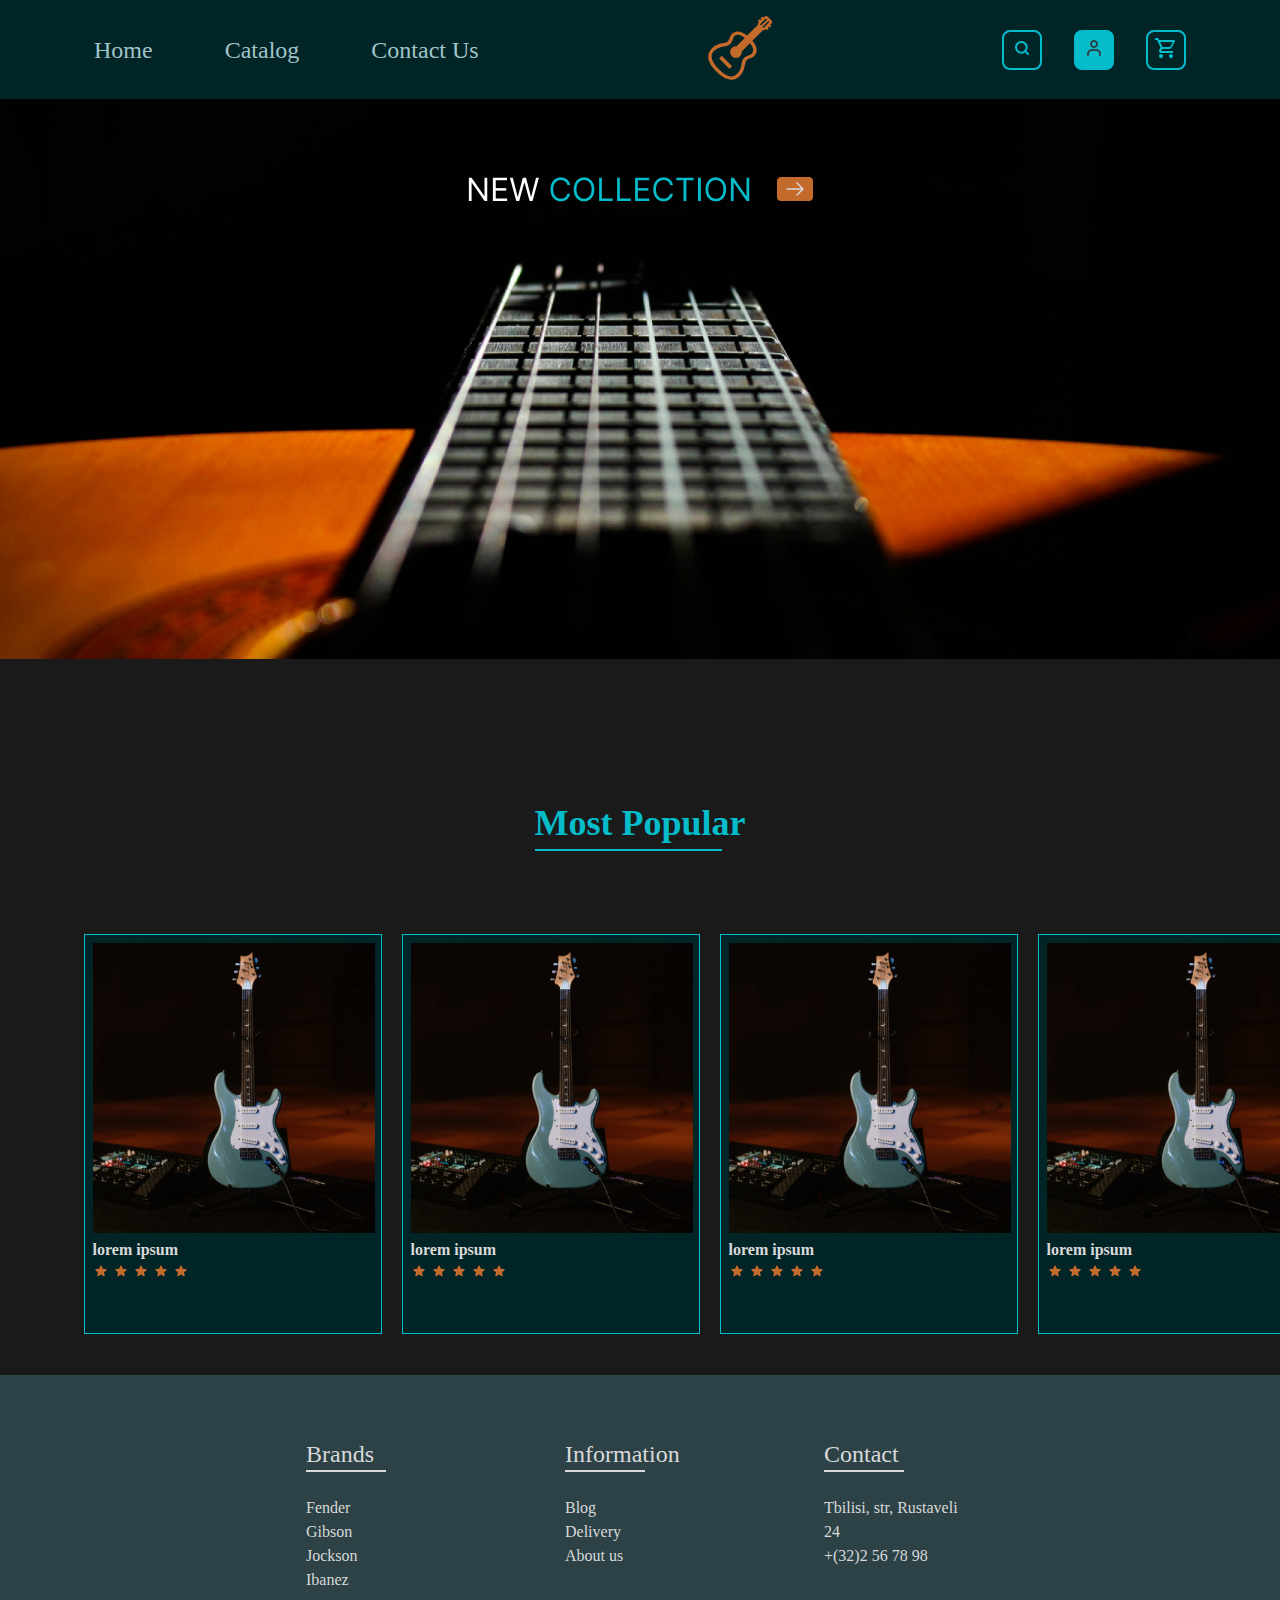
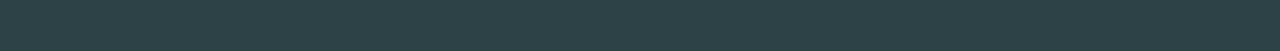
<file: index.html>
<!DOCTYPE html>
<html lang="en">

<head>
    <meta charset="UTF-8">
    <meta name="viewport" content="width=device-width, initial-scale=1.0">
    <title>Document</title>
    <link rel="stylesheet" href="css/reset.css">
    <link rel="stylesheet" href="css/style.css">
    <link rel="stylesheet" href="css/laptop.css">
    <link rel="stylesheet" href="css/tablet.css">
    <link rel="stylesheet" href="css/mobile.css">

</head>

<body>
    <!-- div -->
    <div class="container">
        <!-- header -->
        <header class="First_header">
            <img src="images/burgeri.svg" class="burger">
            <img src="images/hederisx.svg" class="xmark">
            <nav class="header_nav">
                <ul class="Header_ul">
                    <li><a class="Header_a" href="index.html" target="_blank">Home</a></li>
                    <li><a class="Header_a" href="artworks.html" target="_blank">Catalog</a></li>
                    <li><a class="Header_a" href="contact.html" target="_blank">Contact Us</a></li>
                </ul>
            </nav>
            <a href="index.html">
                <img src="images/gitara.svg" class="Header_img3">
            </a>
            <section class="pirveliseqciahederis">
                <button class="button_border">
                    <img src="images/microskopi.svg" class="Header_img4"> 
                </button>
                <button class="meorebottom">
                    <img src="images/kaci.svg" class="Header_img5">
                </button>
                <button class="button_border">
                    <img src="images/hederisbolo.svg" class="Header_img6">
                </button>

            </section>
        </header>

        <!-- section -->
        <section class="First_section">


        </section>


        <!-- article -->
        <article class="First_article">

            <h1 class="article_h1">Most Popular</h1>
            <section class="article_section">
                <section class="article_card">
                    <img src="images/isevgitara.svg">
                    <p class="article_p">lorem ipsum</p>
                    <img src="images/varskvlavi.svg">
                </section>

                <section class="article_card">
                    <img src="images/isevgitara.svg">
                    <p class="article_p">lorem ipsum</p>
                    <img src="images/varskvlavi.svg">
                </section>

                <section class="article_card">
                    <img src="images/isevgitara.svg">
                    <p class="article_p">lorem ipsum</p>
                    <img src="images/varskvlavi.svg">
                </section>

                <section class="article_card">
                    <img src="images/isevgitara.svg">
                    <p class="article_p">lorem ipsum</p>
                    <img src="images/varskvlavi.svg">

                </section>

            </section>

        </article>

        <!-- footer -->
        <footer class="First_footer">
            <section class="Footer_section">
                <h5 class="Footer_h">Brands</h5>
                <ul class="Footer_ul1">
                    <li class="Footer_li1">Fender</li>
                    <li class="Footer_li1">Gibson</li>
                    <li class="Footer_li1">Jockson</li>
                    <li class="Footer_li1">Ibanez</li>
                </ul>
            </section>
            <section class="Footer_section2">
                <h5 class="Footer_h">Information</h5>
                <ul class="Footer_ul1">
                    <li class="Footer_li1">Blog</li>
                    <li class="Footer_li1">Delivery</li>
                    <li class="Footer_li1">About us</li>
                </ul>

            </section>
            <section class="Footer_section3">
                <h5 class="Footer_h">Contact</h5>
                <ul class="Footer_ul1">
                    <li class="Footer_li1">Tbilisi, str, Rustaveli 24</li>
                    <li class="Footer_li1">+(32)2 56 78 98</li>
                </ul>

            </section>

        </footer>
    </div>




    <script src="script.js"></script>
</body>

</html>
</file>
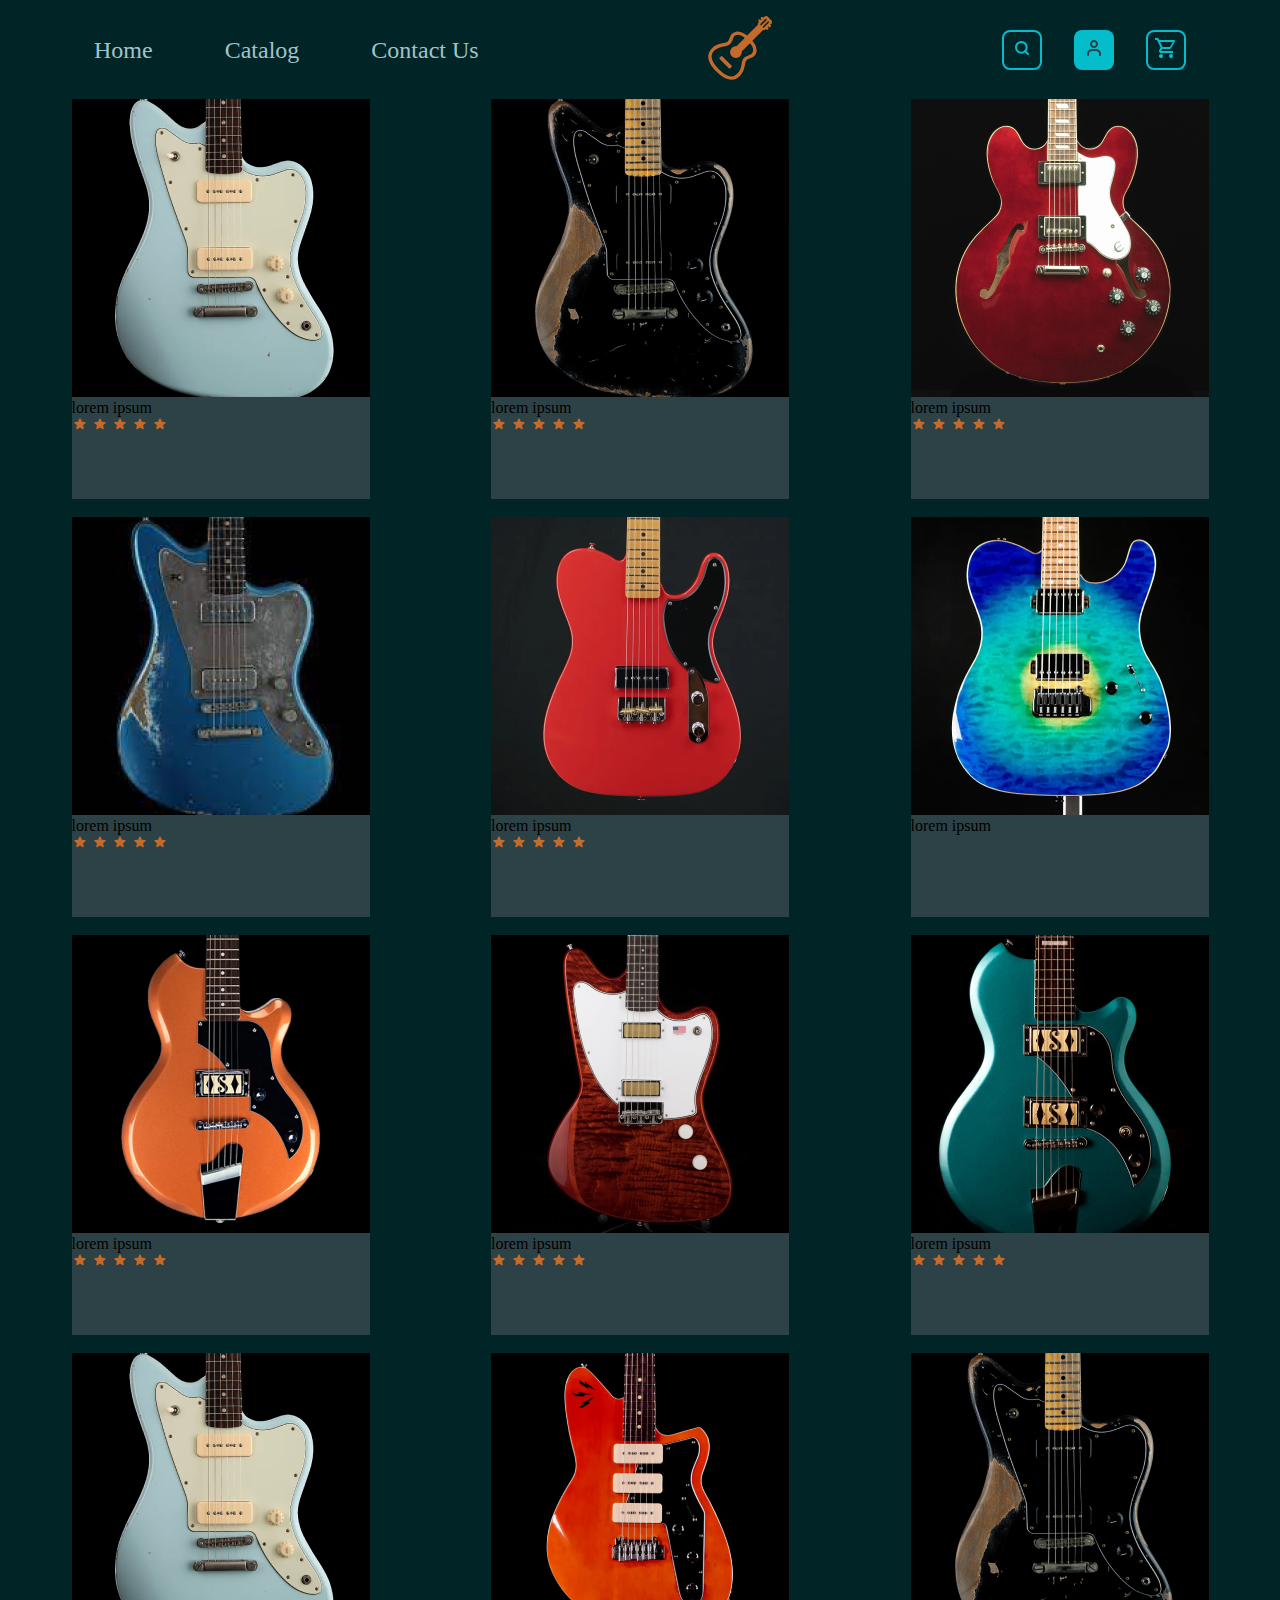
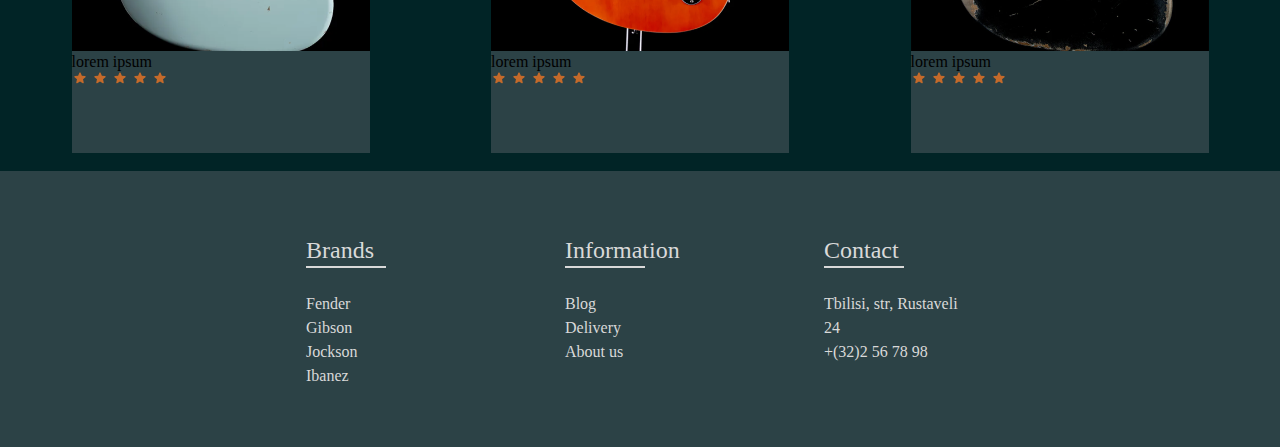
<file: artworks.html>
<!DOCTYPE html>
<html lang="en">

<head>
    <meta charset="UTF-8">
    <meta name="viewport" content="width=device-width, initial-scale=1.0">
    <title>Document</title>
    <link rel="stylesheet" href="css/reset.css">
    <link rel="stylesheet" href="css/style.css">
    <link rel="stylesheet" href="css/laptop.css">
    <link rel="stylesheet" href="css/tablet.css">
    <link rel="stylesheet" href="css/mobile.css">
</head>

<body>
    <div class="container">
        <header class="artworks_header">
            <img src="images/burgeri.svg" class="burger">
            <img src="images/hederisx.svg" class="xmark">
            <nav class="header_nav">
                <ul class="Header_ul">
                    <li><a class="Header_a" href="index.html" target="_blank">Home</a></li>
                    <li><a class="Header_a" href="artworks.html" target="_blank">Catalog</a></li>
                    <li><a class="Header_a" href="contact.html" target="_blank">Contact Us</a></li>
                </ul>
            </nav>
            <a href="index.html">
                <img src="images/gitara.svg" class="Header_img3">
            </a>
            <section class="pirveliseqciahederis">
                <button class="button_border">
                    <img src="images/microskopi.svg" class="Header_img4">
                </button>
                <button class="meorebottom">
                    <img src="images/kaci.svg" class="Header_img5">
                </button>
                <button class="button_border">
                    <img src="images/hederisbolo.svg" class="Header_img6">
                </button>

            </section>
        </header>

        <section class="artispirveli">

            <article class="artwork_article">
                <img src="images/gitara1.png" class="article_img">
                <p>lorem ipsum</p>
                <img src="images/varskvlavi.svg">
            </article>


            <article class="artwork_article">
                <img src="images/gitara2.png">
                <p>lorem ipsum</p>
                <img src="images/varskvlavi.svg">
            </article>


            <article class="artwork_article">
                <img src="images/gitara3.png">
                <p>lorem ipsum</p>
                <img src="images/varskvlavi.svg">
            </article>



            <article class="artwork_article">
                <img src="images/gitara4.png">
                <p>lorem ipsum</p>
                <img src="images/varskvlavi.svg">
            </article>


            <article class="artwork_article">
                <img src="images/gitara5.png">
                <p>lorem ipsum</p>
                <img src="images/varskvlavi.svg">
            </article>


            <article class="artwork_article">
                <img src="images/gitara6.png">
                <p>lorem ipsum</p>
            </article>


            <article class="artwork_article">
                <img src="images/gitara7.png">
                <p>lorem ipsum</p>
                <img src="images/varskvlavi.svg">
            </article>


            <article class="artwork_article">
                <img src="images/gitara8.png">
                <p>lorem ipsum</p>
                <img src="images/varskvlavi.svg">
            </article>


            <article class="artwork_article">
                <img src="images/gitara9.png">
                <p>lorem ipsum</p>
                <img src="images/varskvlavi.svg">
                </a>
            </article>


            <article class="artwork_article">
                <img src="images/gitara10.png">
                <p>lorem ipsum</p>
                <img src="images/varskvlavi.svg">
            </article>

            <article class="artwork_article">
                <img src="images/gitara11.png">
                <p>lorem ipsum</p>
                <img src="images/varskvlavi.svg">
            </article>


            <article class="artwork_article">
                <img src="images/gitara12.png">
                <p>lorem ipsum</p>
                <img src="images/varskvlavi.svg">
            </article>
        </section>

        <footer class="First_footer">
            <section class="Footer_section">
                <h5 class="Footer_h">Brands</h5>
                <ul class="Footer_ul1">
                    <li class="Footer_li1">Fender</li>
                    <li class="Footer_li1">Gibson</li>
                    <li class="Footer_li1">Jockson</li>
                    <li class="Footer_li1">Ibanez</li>
                </ul>
            </section>
            <section class="Footer_section2">
                <h5 class="Footer_h">Information</h5>
                <ul class="Footer_ul1">
                    <li class="Footer_li1">Blog</li>
                    <li class="Footer_li1">Delivery</li>
                    <li class="Footer_li1">About us</li>
                </ul>

            </section>
            <section class="Footer_section3">
                <h5 class="Footer_h">Contact</h5>
                <ul class="Footer_ul1">
                    <li class="Footer_li1">Tbilisi, str, Rustaveli 24</li>
                    <li class="Footer_li1">+(32)2 56 78 98</li>
                </ul>

            </section>

        </footer>
    </div>
    <script src="script.js"></script>
</body>

</html>
</file>
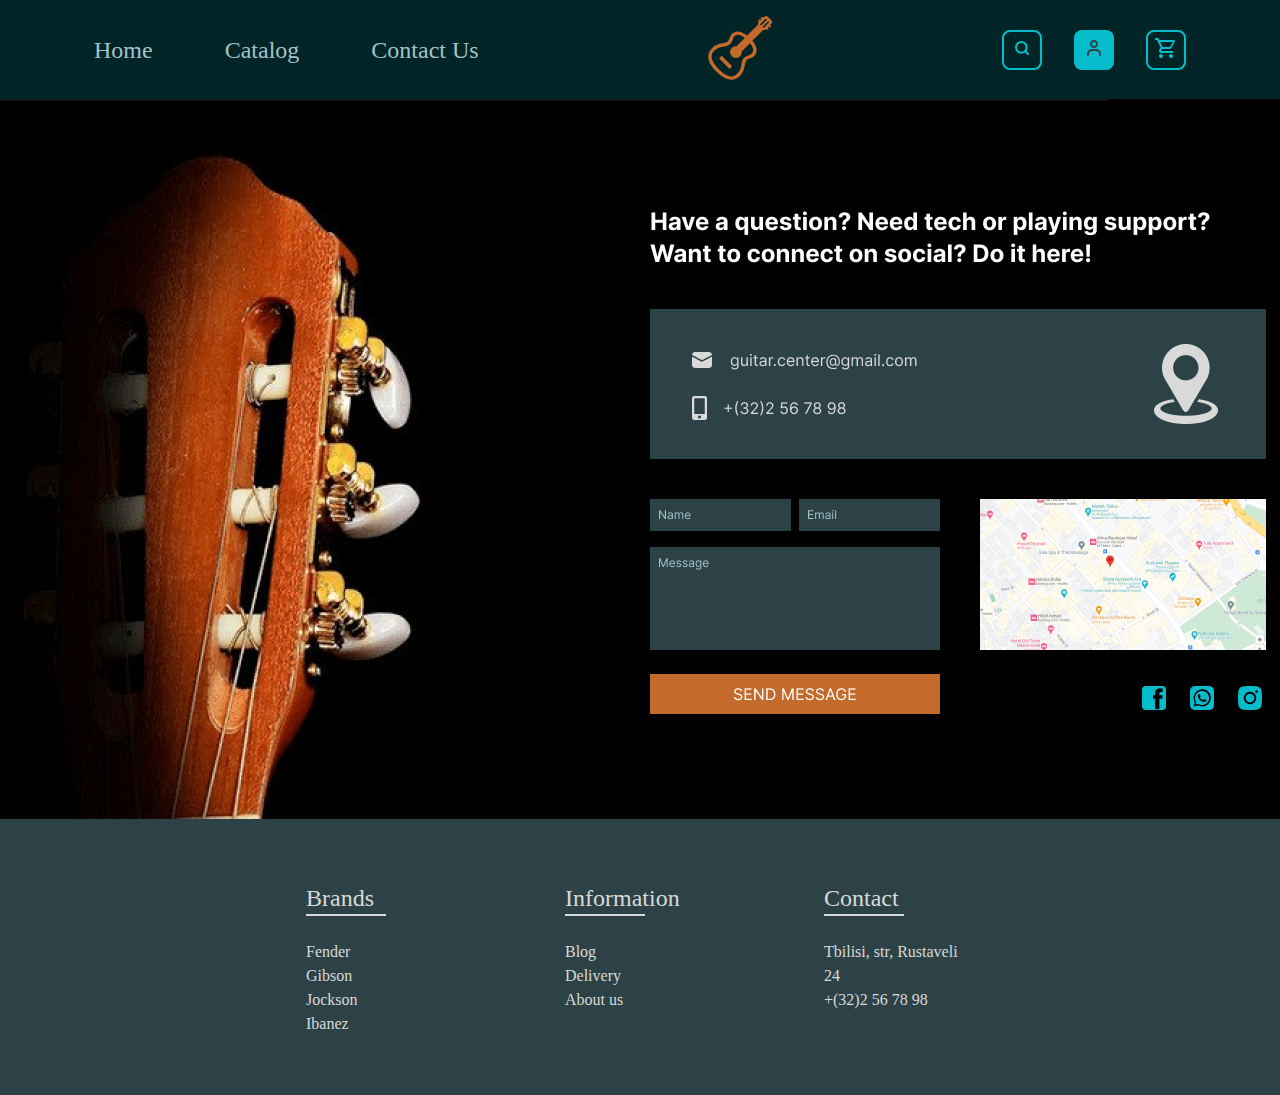
<file: contact.html>
<!DOCTYPE html>
<html lang="en">

<head>
    <meta charset="UTF-8">
    <meta name="viewport" content="width=device-width, initial-scale=1.0">
    <title>Document</title>
    <link rel="stylesheet" href="css/reset.css">
    <link rel="stylesheet" href="css/style.css">
    <link rel="stylesheet" href="css/laptop.css">

</head>

<body>
    <div class="container">
        <header class="contact_header">
            <img src="images/burgeri.svg" class="burger">
            <img src="images/hederisx.svg" class="xmark">
            <nav class="header_nav">
                <ul class="Header_ul">
                    <li><a class="Header_a" href="index.html" target="_blank">Home</a></li>
                    <li><a class="Header_a" href="artworks.html" target="_blank">Catalog</a></li>
                    <li><a class="Header_a" href="contact.html" target="_blank">Contact Us</a></li>
                </ul>
            </nav>
            <a href="index.html">
                <img src="images/gitara.svg" class="Header_img3">
            </a>
            <section class="pirveliseqciahederis">
                <button class="button_border">
                    <img src="images/microskopi.svg" class="Header_img4">
                </button>
                <button class="meorebottom">
                    <img src="images/kaci.svg" class="Header_img5">
                </button>
                <button class="button_border">
                    <img src="images/hederisbolo.svg" class="Header_img6">
                </button>

            </section>
        </header>
        <section class="contact_section"></section>

<footer class="First_footer">
        <section class="Footer_section">
            <h5 class="Footer_h">Brands</h5>
            <ul class="Footer_ul1">
                <li class="Footer_li1">Fender</li>
                <li class="Footer_li1">Gibson</li>
                <li class="Footer_li1">Jockson</li>
                <li class="Footer_li1">Ibanez</li>
            </ul>
        </section>
        <section class="Footer_section2">
            <h5 class="Footer_h">Information</h5>
            <ul class="Footer_ul1">
                <li class="Footer_li1">Blog</li>
                <li class="Footer_li1">Delivery</li>
                <li class="Footer_li1">About us</li>
            </ul>

        </section>
        <section class="Footer_section3">
            <h5 class="Footer_h">Contact</h5>
            <ul class="Footer_ul1">
                <li class="Footer_li1">Tbilisi, str, Rustaveli 24</li>
                <li class="Footer_li1">+(32)2 56 78 98</li>
            </ul>

        </section>
    </footer>
    </div>
    <script src="script.js"></script>
</body>

</html>
</file>
<file: css/style.css>
.container {
    width: min(100%, 1440px);
    margin: auto;
    padding-top: 99px;
}

/* header */
.First_header {
    position: fixed;
    max-width: inherit;
    width: inherit;
    top: 0;
    left: 50%;
    transform: translateX(-50%);
    padding: 16px 94px;
    display: flex;
    align-items: center;
    justify-content: space-between;
    background-color: #012426;
}

.burger,
.xmark {
    display: none;
}

.Header_ul {
    display: flex;
    column-gap: 72px;
}


.Header_a {
    font-family: Inter;
    font-size: 24px;
    font-weight: 400;
    line-height: 32px;
    color: #A1C3C9
}

.pirveliseqciahederis {
    display: flex;
    column-gap: 32px;
}

.pirveliseqciahederis button {
    width: 40px;
    height: 40px;
    border-radius: 8px;

}

.button_border {
    border: 2px solid #05BCCA;
    background-color: transparent;
}

.meorebottom {
    background-color: #05BCCA;
    border: none;
}





.First_section {
    background-image: url("../images/pirvelisectionisfoto.png");
    background-repeat: no-repeat;
    background-size: cover;
    height: 560px;
    width: 100%;
    background-position: center;
}





.First_article {
    height: 716px;
    background-color: #1A1A1A;
    display: flex;
    flex-wrap: wrap;
    justify-content: center;
    align-items: center;
    width: 100%;

}

.article_h1 {
    font-family: Inter;
    font-size: 36px;
    font-weight: 700;
    line-height: 52px;
    text-align: center;
    color: #05BCCA;
    padding-top: 96px;

}

.article_h1::after {
    content: "";
    width: 187px;
    height: 2px;
    background-color: #05BCCA;
    display: block;

}

.article_section {
    width: calc(1252 / 1440 * 100%);
    height: 400px;
    display: flex;
    gap: 20px;


}


.article_card {
    border: 1px solid #05BCCA;
    background-color: #012426;
    width: 298px;
    height: 400px;
    padding-top: 8px;
    padding-inline: 8px;

}

.article_p {
    font-family: Inter;
    font-size: 16px;
    font-weight: 700;
    line-height: 27px;
    color: #D9D9D9
}





.First_footer {
    background-color: #2C4246;
    height: 276px;
    display: flex;
    width: 100%;
    justify-content: space-between;
    align-items: center;
    padding: 48px 306px;
}

.Footer_section {
    width: 150px;
    height: 150px;


}

.Footer_section2 {
    width: 150px;
    height: 150px;

}

.Footer_section3 {
    width: 150px;
    height: 150px;

}

.Footer_h {
    font-family: Inter;
    font-size: 24px;
    font-weight: 400;
    line-height: 32px;
    color: #D9D9D9;

}

.Footer_h::after {
    content: "";
    width: 80px;
    height: 2px;
    background-color: #D9D9D9;
    display: block;
}

.Footer_ul1 {
    padding-top: 24px;

}

.Footer_li1 {
    column-gap: 8px;
    font-family: Inter;
    font-size: 16px;
    font-weight: 400;
    line-height: 24px;
    color: #D9D9D9;
}




.artworks_header {
    position: fixed;
    max-width: inherit;
    width: inherit;
    top: 0;
    left: 50%;
    transform: translateX(-50%);
    padding: 16px 94px;
    display: flex;
    align-items: center;
    justify-content: space-between;
    background-color: #012426;
}

.artispirveli {
    height: 1672px;
    background-color: #012426;
    display: flex;
    flex-wrap: wrap;
    column-gap: 50px;
    justify-content: space-evenly;
}


    

.artwork_article {
    width: 298px;
    height: 400px;
    background-color: #2C4246;

}

.article_img {
    width: 100%;
}










.contact_header{
    position: fixed;
    max-width: inherit;
    width: inherit;
    top: 0;
    left: 50%;
    transform: translateX(-50%);
    padding: 16px 94px;
    display: flex;
    align-items: center;
    justify-content: space-between;
    background-color: #012426;

}


.contact_section{
    background-image: url("../images/davigale.png");
    background-repeat: no-repeat;
    background-size: cover;
    background-position: center;
    height: 720px;
}




.contact_footer{
    background-color: #2C4246;
    height: 276px;
    display: flex;
    width: 100%;
    justify-content: space-between;
    align-items: center;
    padding: 48px 306px;
}
</file>
<file: css/laptop.css>
@media (max-width: 1025px) {

    .header_nav {
        display: none;
    }

    .header_nav1 {
        position: fixed;
        top: 99px;
        background-color: #C46A2B;
        left: -100%;
        width: 200px;
        height: 144px;
        padding: 16px 56px 16px 16px;
    }

    .Header_ul {
        flex-direction: column;
        row-gap: 8px;
    }

    .burger {
        display: block;
    }

    .First_header {
        padding: 16px 45px;
    }

    .article_section {
        overflow-x: scroll;
    }

    .article_card {
        flex: 1 0 298px;
    }

    .First_footer {
        padding: 48px 98px;
    }
    .show{
        left: 0;
    }
}
</file>
<file: css/tablet.css>
@media (max-width: 745px){

    .First_header{
        padding: 16px 32px;
    }

    .First_footer{
        padding: 48px 32px;
    }
}
@media (max-width: 481px){
    .First_header{
        padding: 28px 20px;
    }

    .First_footer{
        flex-wrap: wrap;
        height: 628px;
        padding: 32px 200px;
    }
 
}
</file>
<file: css/mobile.css>
@media (max-width: 320px){
    .First_header{
        padding: 28px 8px;
    }
    .First_footer{
        padding: 32px 120px;
    }
}
</file>
